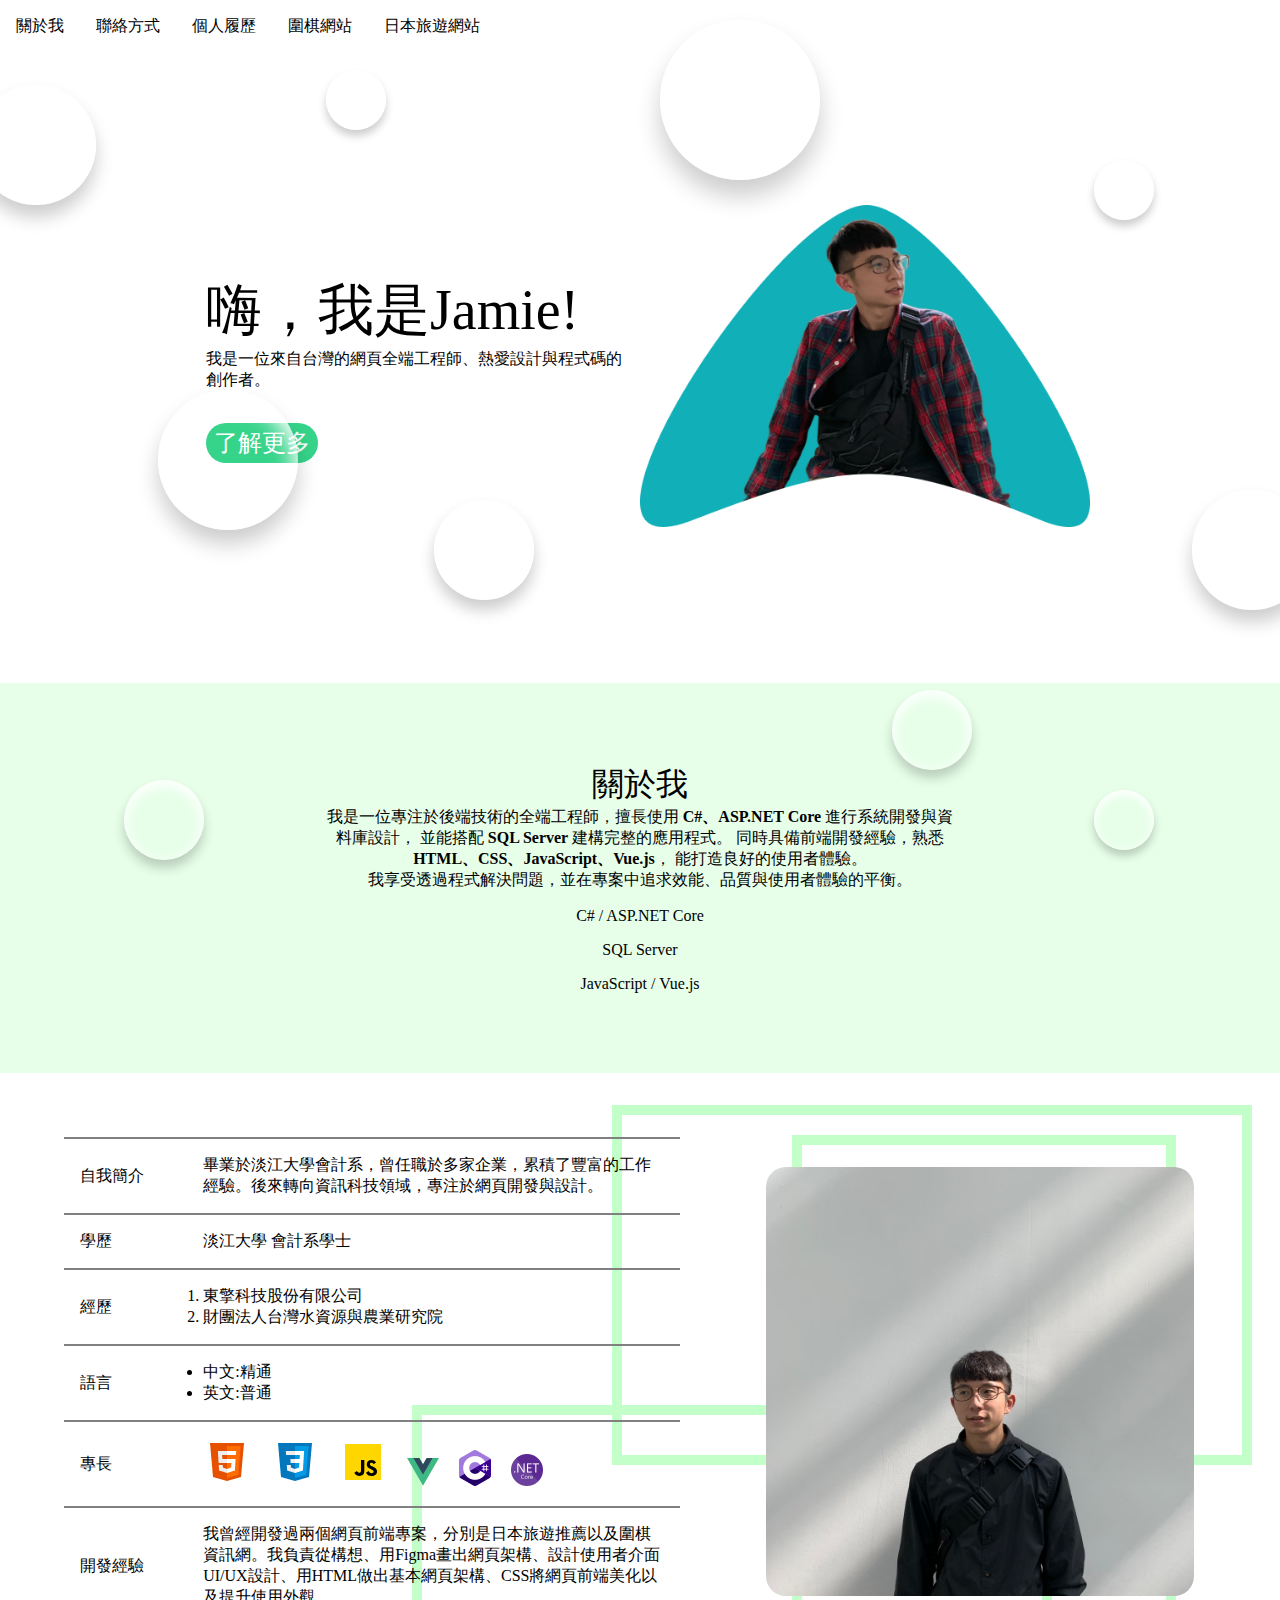
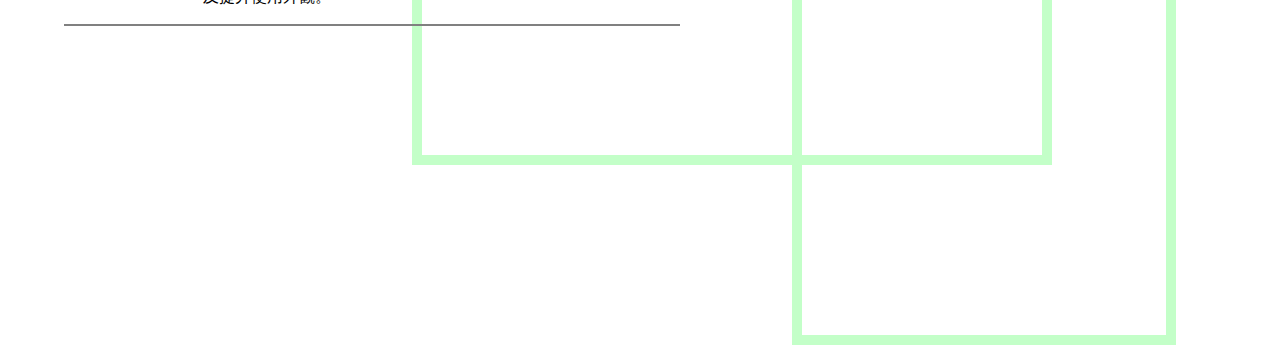
<file: index.html>
<!DOCTYPE html>
<html lang="zh-Hant-TW">
  <head>
    <meta charset="UTF-8" />
    <meta name="viewport" content="width=device-width, initial-scale=1.0" />
    <title>Jamie的個人網頁</title>
    <link
      href="https://cdn.jsdelivr.net/npm/bootstrap@5.3.8/dist/css/bootstrap.min.css"
      rel="stylesheet"
      integrity="sha384-sRIl4kxILFvY47J16cr9ZwB07vP4J8+LH7qKQnuqkuIAvNWLzeN8tE5YBujZqJLB"
      crossorigin="anonymous"
    />
    <link rel="stylesheet" href="./styles/style.css" />
    <link rel="stylesheet" href="./styles/bubble.css" />
  </head>

  <body>
    <nav>
      <ul>
        <li><a href="#">關於我</a></li>
        <li><a href="#">聯絡方式</a></li>
        <li><a href="#">個人履歷</a></li>
        <li><a href="./project1/index.html" target="_blank">圍棋網站</a></li>
        <li><a href="./project2/index.html" target="_blank">日本旅遊網站</a></li>
      </ul>
    </nav>

    <main>
      <div id="background-wrap">
        <div class="bubble x1"></div>
        <div class="bubble x2"></div>
        <div class="bubble x3"></div>
        <div class="bubble x4"></div>
        <div class="bubble x5"></div>
        <div class="bubble x6"></div>
        <div class="bubble x7"></div>
        <div class="bubble x8"></div>
        <div class="bubble x9"></div>
        <div class="bubble x10"></div>
      </div>
      <section class="main-area">
        <div class="info">
          <h1>嗨，我是Jamie!</h1>
          <h2>我是一位來自台灣的網頁全端工程師、熱愛設計與程式碼的創作者。</h2>
          <a href="#">了解更多</a>
        </div>
        <div class="img-area"><img src="./images/個人圖片1.png" alt="個人照片" /></div>
      </section>
      <section class="about-me">
        <section class="description">
          <h2>關於我</h2>
          <p>
            我是一位專注於後端技術的全端工程師，擅長使用
            <strong>C#、ASP.NET Core</strong> 進行系統開發與資料庫設計， 並能搭配
            <strong>SQL Server</strong> 建構完整的應用程式。 同時具備前端開發經驗，熟悉
            <strong>HTML、CSS、JavaScript、Vue.js</strong>， 能打造良好的使用者體驗。
          </p>
          <p>我享受透過程式解決問題，並在專案中追求效能、品質與使用者體驗的平衡。</p>
          <div class="progress-bar-area">
            <p>C# / ASP.NET Core</p>
            <div class="progress">
              <div
                class="progress-bar progress-bar-striped progress-bar-animated"
                role="progressbar"
                aria-valuenow="85"
                aria-valuemin="0"
                aria-valuemax="100"
                style="width: 85%"
              ></div>
            </div>
            <p>SQL Server</p>
            <div class="progress">
              <div
                class="progress-bar progress-bar-striped progress-bar-animated bg-success"
                role="progressbar"
                aria-valuenow="80"
                aria-valuemin="0"
                aria-valuemax="100"
                style="width: 80%"
              ></div>
            </div>
            <p>JavaScript / Vue.js</p>
            <div class="progress">
              <div
                class="progress-bar progress-bar-striped progress-bar-animated bg-info"
                role="progressbar"
                aria-valuenow="70"
                aria-valuemin="0"
                aria-valuemax="100"
                style="width: 70%"
              ></div>
            </div>
          </div>
        </section>
      </section>
      <section class="resume">
        <section class="table">
          <table>
            <tr style="border-top: 2px solid gray">
              <td style="width: 20%">自我簡介</td>
              <td style="width: 80%">
                畢業於淡江大學會計系，曾任職於多家企業，累積了豐富的工作經驗。後來轉向資訊科技領域，專注於網頁開發與設計。
              </td>
            </tr>
            <tr>
              <td>學歷</td>
              <td>淡江大學 會計系學士</td>
            </tr>
            <tr>
              <td>經歷</td>
              <td>
                <ol>
                  <li>東擎科技股份有限公司</li>
                  <li>財團法人台灣水資源與農業研究院</li>
                </ol>
              </td>
            </tr>
            <tr>
              <td>語言</td>
              <td>
                <ul>
                  <li>中文:精通</li>
                  <li>英文:普通</li>
                </ul>
              </td>
            </tr>
            <tr>
              <td>專長</td>
              <td>
                <img src="./icons/icons8-html-5.svg" alt="HTML5" />
                <img src="./icons/icons8-css3.svg" alt="CSS3" />
                <img src="./icons/icons8-javascript.svg" alt="JavaScript" />
                <img src="./icons/32px-Vue.js_Logo_2.svg.png" alt="Vue" />
                <img src="./icons/32px-Logo_C_sharp.svg.png" alt="C#" />
                <img src="./icons/32px-.NET_Core_Logo.svg.png" alt=".Net Core" />
              </td>
            </tr>
            <tr>
              <td>開發經驗</td>
              <td>
                我曾經開發過兩個網頁前端專案，分別是日本旅遊推薦以及圍棋資訊網。我負責從構想、用Figma畫出網頁架構、設計使用者介面UI/UX設計、用HTML做出基本網頁架構、CSS將網頁前端美化以及提升使用外觀。
              </td>
            </tr>
          </table>
        </section>
        <section class="picture">
          <img src="./images/個人圖片2.jpg" alt="個人照片" />
          <div class="greenRect"></div>
          <div class="greenRect2"></div>
          <div class="greenRect3"></div>
        </section>
      </section>
    </main>

    <script
      src="https://cdn.jsdelivr.net/npm/bootstrap@5.3.8/dist/js/bootstrap.bundle.min.js"
      integrity="sha384-FKyoEForCGlyvwx9Hj09JcYn3nv7wiPVlz7YYwJrWVcXK/BmnVDxM+D2scQbITxI"
      crossorigin="anonymous"
    ></script>
    <script src="./scripts/all.js"></script>
  </body>
</html>
</file>
<file: styles/style.css>
* {
  margin: 0;
  padding: 0;
  box-sizing: border-box;
}

h1,
h2,
h3,
h4,
h5,
h6 {
  font-weight: normal;
}

body {
  overflow-x: hidden;
}
body nav {
  background-color: white;
  position: sticky;
  top: 0;
  z-index: 5;
}
body nav ul {
  display: flex;
}
body nav ul li {
  list-style-type: none;
  margin: 1rem;
}
body nav ul li a {
  color: black;
  text-decoration: none;
  transition: all 0.1s ease;
}
body nav ul li a:hover {
  color: rgb(54, 212, 138);
}
body nav ul li:hover {
  transform: scale(1.2);
}
body main section.main-area {
  min-height: 70vh;
  background-color: white;
  display: flex;
  flex-wrap: wrap;
  justify-content: center;
  align-items: center;
}
body main section.main-area div.info {
  flex-basis: 450px;
  padding: 1rem;
}
body main section.main-area div.info h1 {
  font-size: 3.5rem;
}
body main section.main-area div.info h2 {
  font-size: 1rem;
}
body main section.main-area div.info a {
  color: white;
  background-color: rgb(54, 212, 138);
  padding: 0.25rem 0.5rem;
  font-size: 1.5rem;
  border-radius: 20px;
  display: inline-block;
  margin-top: 2rem;
  text-decoration: none;
  transition: all 0.2s ease;
}
body main section.main-area div.info a:hover {
  transform: scale(1.2);
}
body main section.main-area div.img-area {
  flex-basis: 450px;
}
body main section.main-area div.img-area img {
  width: 100%;
}
body main section.about-me {
  background-color: rgb(231, 255, 233);
  padding: 5rem 0rem;
  display: flex;
  justify-content: center;
}
body main section.about-me section.description {
  width: 50%;
  text-align: center;
}
body main section.about-me section.description h2 {
  font-size: 2rem;
}
body main section.about-me section.description .progress-bar-area p {
  margin-top: 1rem;
}
body main section.resume {
  display: flex;
  flex-wrap: wrap;
  padding: 2rem;
}
body main section.resume section.table {
  flex: 5 0 500px;
  padding: 2rem;
}
body main section.resume section.table table {
  --bs-table-bg: none;
  border-collapse: collapse;
}
body main section.resume section.table table tr {
  border-bottom: 2px solid gray;
  transition: all 0.2s ease;
}
body main section.resume section.table table tr:hover {
  background-color: rgb(184, 255, 222);
}
body main section.resume section.table table tr td {
  padding: 1rem;
}
body main section.resume section.table table tr td img {
  margin-right: 1rem;
}
body main section.resume section.picture {
  flex: 1 1 500px;
  display: flex;
  justify-content: center;
  align-items: center;
  position: relative;
}
body main section.resume section.picture img {
  width: 80%;
  border-radius: 20px;
}
body main section.resume section.picture div.greenRect {
  width: 30vw;
  height: 90vh;
  border: 10px solid rgb(195, 255, 200);
  position: absolute;
  top: 30px;
  left: 80px;
  z-index: -1;
}
body main section.resume section.picture div.greenRect2 {
  width: 50vw;
  height: 40vh;
  border: 10px solid rgb(195, 255, 200);
  position: absolute;
  top: 300px;
  left: -300px;
  z-index: -1;
}
body main section.resume section.picture div.greenRect3 {
  width: 50vw;
  height: 40vh;
  border: 10px solid rgb(195, 255, 200);
  position: absolute;
  top: 0px;
  left: -100px;
  z-index: -1;
}

@media screen and (max-width: 800px) {
  body main section.about-me section.description {
    width: 80%;
  }
  body main section.resume {
    overflow-x: auto;
  }
  body main section.resume section.picture div.greenRect,
  body main section.resume section.picture div.greenRect2,
  body main section.resume section.picture div.greenRect3 {
    display: none;
  }
}
@media screen and (max-width: 500px) {
  body nav {
    position: static;
  }
  body nav ul {
    flex-direction: column;
  }
}/*# sourceMappingURL=style.css.map */
</file>
<file: styles/bubble.css>
#background-wrap {
  position: fixed;
  bottom: 0;
  top: 0;
  right: 0;
  left: 0;
  z-index: 10;
  pointer-events: none;
}

.bubble {
  width: 200px;
  height: 200px;
  border-radius: 50%;
  position: absolute;
  box-shadow: 0 20px 30px rgba(0, 0, 0, 0.2), inset 0px 10px 30px 5px rgba(255, 255, 255, 1);
}

@keyframes animateBubble {
  0% {
    margin-top: 1000px;
  }
  100% {
    margin-top: -100%;
  }
}

@keyframes sideWays {
  0% {
    margin-left: 0px;
  }
  100% {
    margin-left: 50px;
  }
}

.x1 {
  animation: animateBubble 25s linear infinite, sideWays 2s ease-in-out infinite alternate;
  left: -5%;
  top: 5%;
  transform: scale(0.6);
}

.x2 {
  animation: animateBubble 20s linear infinite, sideWays 4s ease-in-out infinite alternate;
  left: 5%;
  top: 80%;
  transform: scale(0.4);
}

.x3 {
  animation: animateBubble 28s linear infinite, sideWays 2s ease-in-out infinite alternate;
  left: 10%;
  top: 40%;
  transform: scale(0.7);
}

.x4 {
  animation: animateBubble 22s linear infinite, sideWays 3s ease-in-out infinite alternate;
  left: 20%;
  top: 0%;
  transform: scale(0.3);
}

.x5 {
  animation: animateBubble 29s linear infinite, sideWays 4s ease-in-out infinite alternate;
  left: 30%;
  top: 50%;
  transform: scale(0.5);
}

.x6 {
  animation: animateBubble 21s linear infinite, sideWays 2s ease-in-out infinite alternate;
  left: 50%;
  top: 0%;
  transform: scale(0.8);
}

.x7 {
  animation: animateBubble 20s linear infinite, sideWays 2s ease-in-out infinite alternate;
  left: 65%;
  top: 70%;
  transform: scale(0.4);
}

.x8 {
  animation: animateBubble 22s linear infinite, sideWays 3s ease-in-out infinite alternate;
  left: 80%;
  top: 10%;
  transform: scale(0.3);
}

.x9 {
  animation: animateBubble 29s linear infinite, sideWays 4s ease-in-out infinite alternate;
  left: 90%;
  top: 50%;
  transform: scale(0.6);
}

.x10 {
  animation: animateBubble 26s linear infinite, sideWays 2s ease-in-out infinite alternate;
  left: 80%;
  top: 80%;
  transform: scale(0.3);
}
</file>
